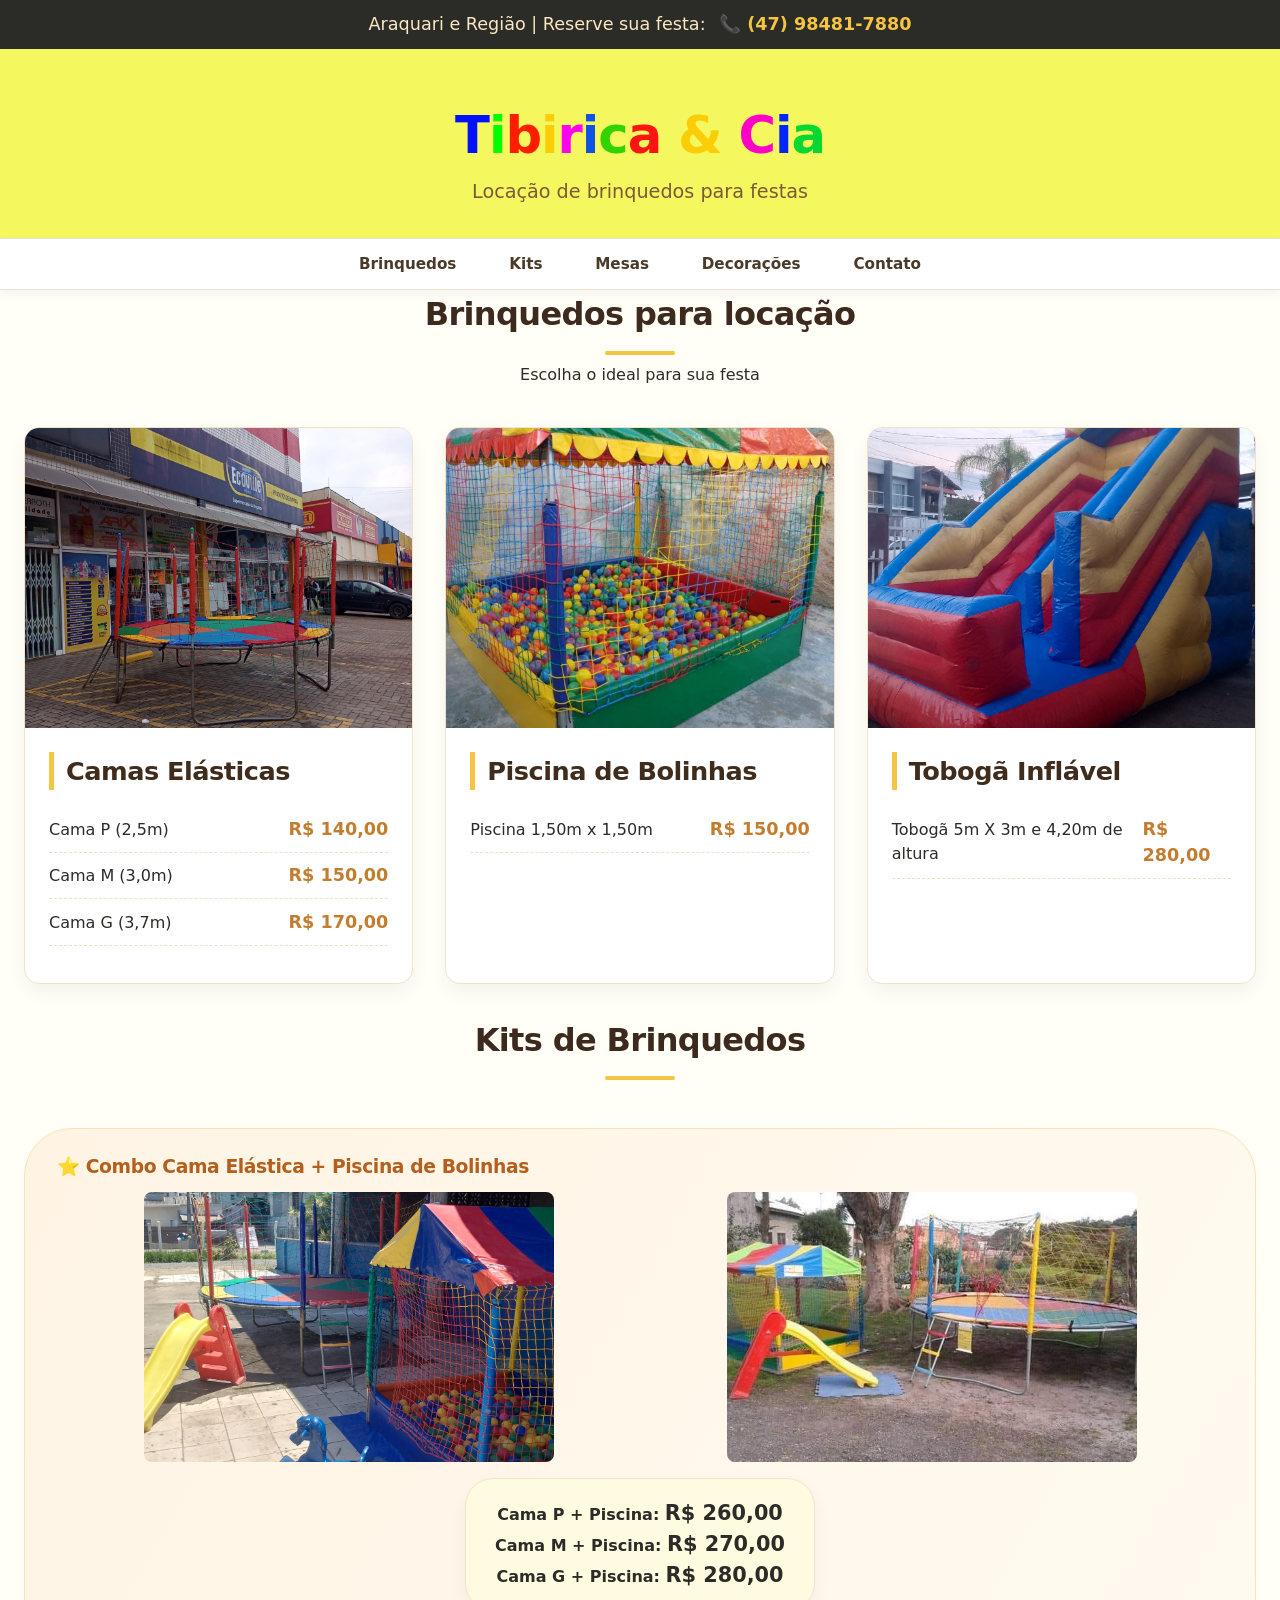
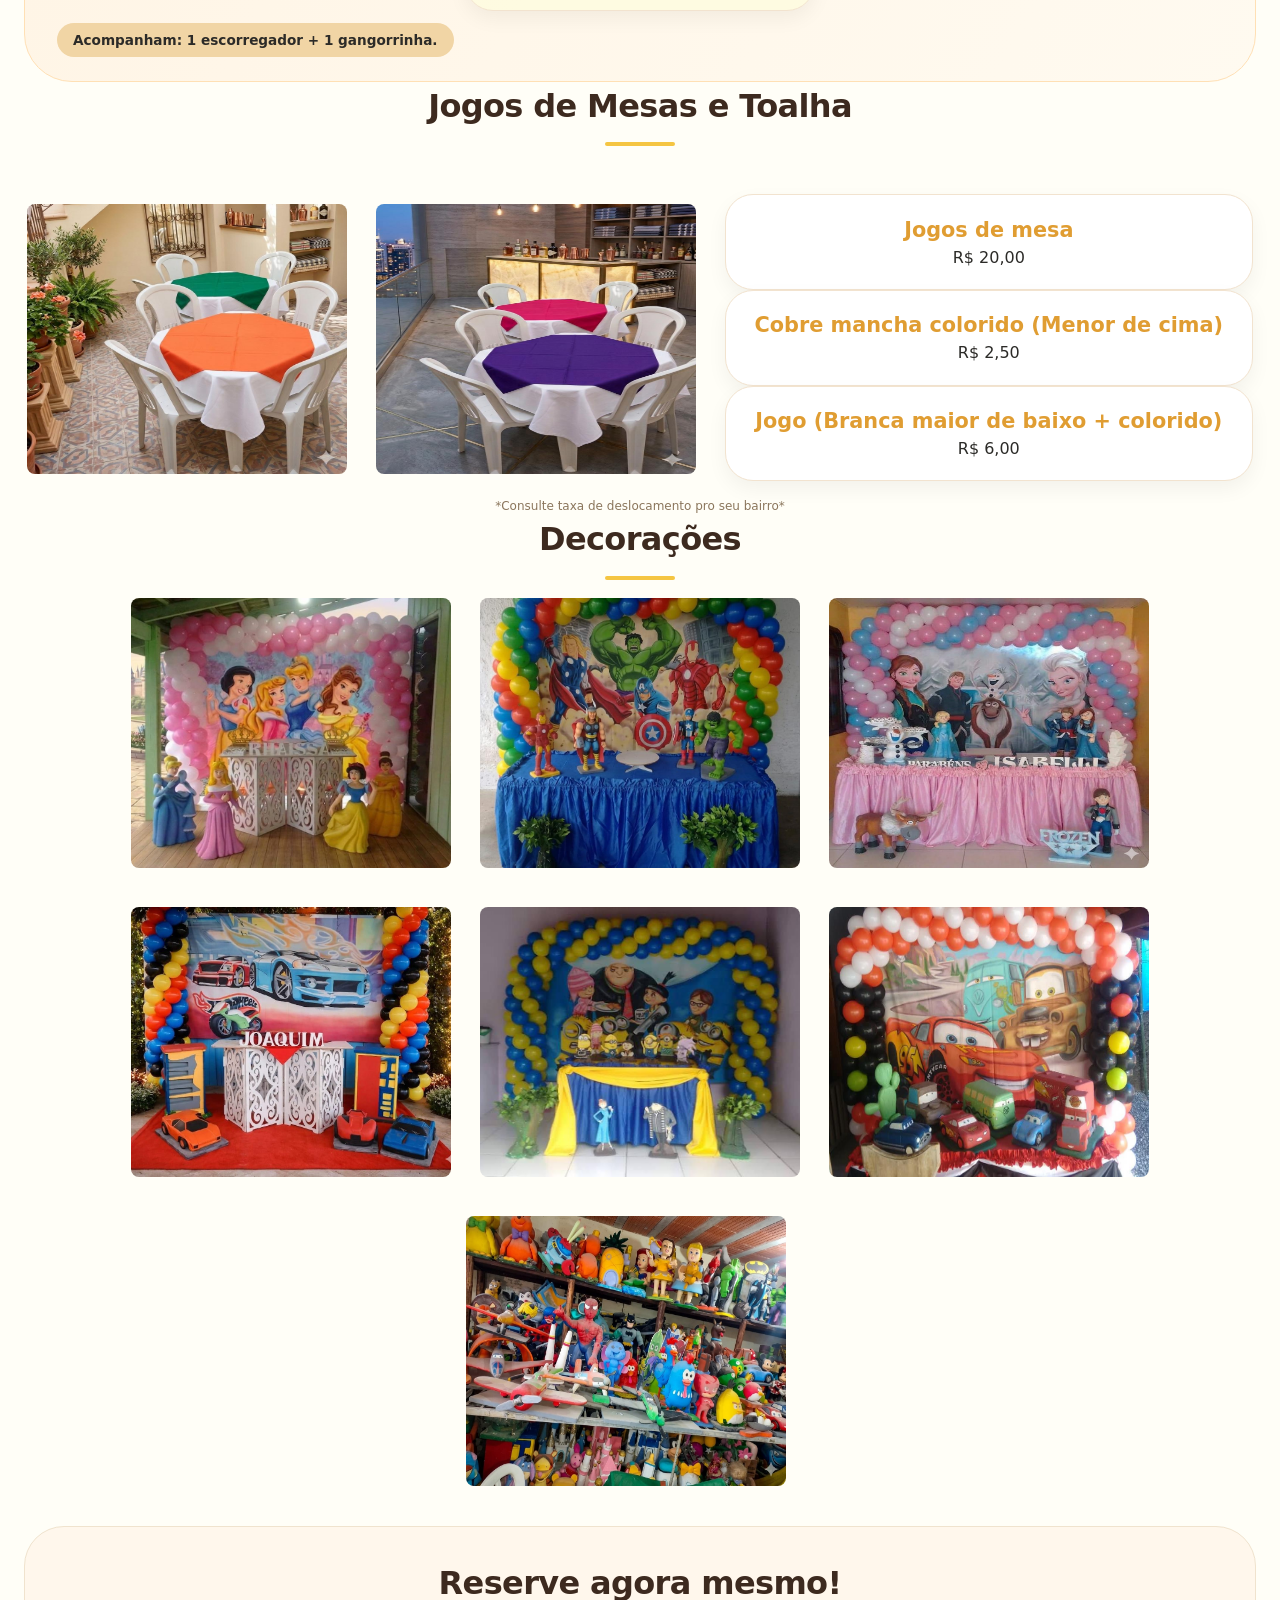
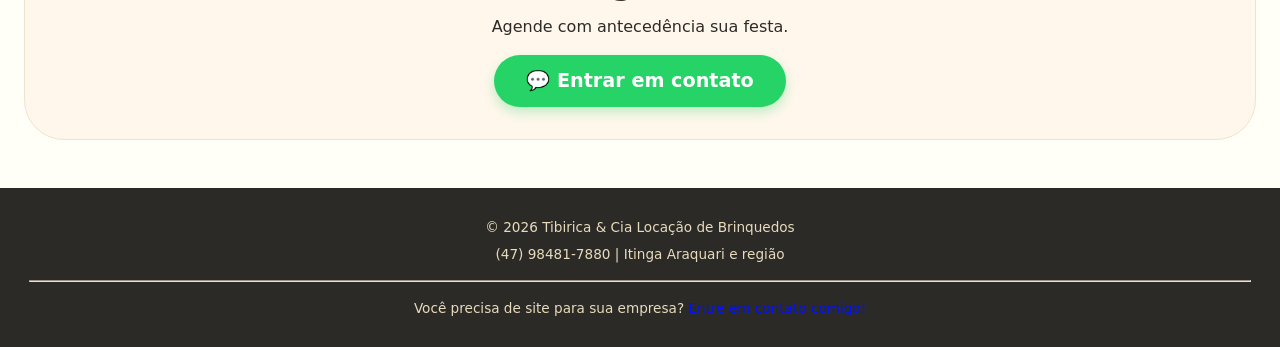
<file: index.html>
<!DOCTYPE html>
<html lang="pt-BR">
<head>
    <meta charset="UTF-8">
    <meta name="viewport" content="width=device-width, initial-scale=1.0, maximum-scale=1.0, user-scalable=yes">
    <title>Tibirica & Cia | Locação de Brinquedos para Festas</title>
    <link rel="stylesheet" href="./Style/style.css">
    <script src="./Script/script.js" defer></script>
</head>
<body>

<!-- BARRA DE CONTATO SUPERIOR -->
<div class="contact-strip">
    Araquari e Região | Reserve sua festa:
    <a href="https://wa.me/5547984817880?text=Olá!%20Gostaria%20de%20saber%20mais%20sobre%20a%20locação%20de%20brinquedos" target="_blank">
        📞 (47) 98481-7880
    </a>
</div>

<!-- HERO / CABEÇALHO PRINCIPAL -->
<header class="hero">
    <div class="container hero-content">
        <h1><span style="color:#0011ff">T</span><span style="color:#00ff00">i</span><span style="color:#ff1e00">b</span><span style="color:#facd06">i</span><span style="color:#ff00f2">r</span><span style="color:#0f53e4">i</span><span style="color:#31d300">c</span><span style="color:#ff1414">a</span> <span style="color:#facd06">&</span> <span style="color:#ff00c8">C</span><span style="color:#0026ff">i</span><span style="color:#05d833">a</span></h1>
        <div class="hero-tagline">Locação de brinquedos para festas</div>
    </div>
</header>

<!-- NAVEGAÇÃO FIXA -->
<div class="sticky-nav">
    <div class="container">
        <ul class="nav-links">
            <li><a href="#brinquedos">Brinquedos</a></li>
            <li><a href="#kits">Kits</a></li>
            <li><a href="#mesas">Mesas</a></li>
            <li><a href="#decoracoes">Decorações</a></li>
            <li><a href="#contato">Contato</a></li>
        </ul>
    </div>
</div>
<main>
    <!-- SEÇÃO BRINQUEDOS (CAMAS) -->
    <section id="brinquedos">
        <div class="container">
            <div class="section-header">
                <h2>Brinquedos para locação</h2>
                <p>Escolha o ideal para sua festa</p>
            </div>

            <div class="grid-2cols">
                <!-- Card Camas Elásticas -->
                <div class="card">
                    <img class="card-img" src="./Img/cama_elastica01.jpeg"
                         alt="Cama elástica ilustração">
                    <div class="card-body">
                        <h3>Camas Elásticas</h3>
                        <ul class="price-list">
                            <li><span class="item-name">Cama P (2,5m)</span><span class="price">R$ 140,00</span></li>
                            <li><span class="item-name">Cama M (3,0m)</span><span class="price">R$ 150,00</span></li>
                            <li><span class="item-name">Cama G (3,7m)</span><span class="price">R$ 170,00</span></li>
                        </ul>
                    </div>
                </div>

                <!-- Card Piscina de Bolinhas -->
                <div class="card">
                    <img class="card-img" src="./Img/piscina_bolinha02.png" 
                         alt="Piscina de bolinhas">
                    <div class="card-body">
                        <h3>Piscina de Bolinhas</h3>
                        <ul class="price-list">
                            <li><span class="item-name">Piscina 1,50m x 1,50m</span><span class="price">R$ 150,00</span></li>
                        </ul>
                    </div>
                </div>

            <!-- Card Tobogã -->
                <div class="card">
                    <img class="card-img" src="./Img/toboga01.jpeg" 
                         alt="Tobogã Inflável">
                    <div class="card-body">
                        <h3>Tobogã Inflável</h3>
                        <ul class="price-list">
                            <li><span class="item-name">Tobogã 5m X 3m e 4,20m de altura</span><span class="price">R$ 280,00</span></li>
                        </ul>
                    </div>
                </div>
            </div>

    </section>

    <!-- SEÇÃO KITS -->
    <section id="kits">
        <div class="container">
            <div class="section-header">
                <h2>Kits de Brinquedos</h2>
            </div>

            <div class="kit-special">
                <div class="flex-kit">
                    <div style="flex:2">

                        <h3 style="color:#b45f1b;">⭐ Combo Cama Elástica + Piscina de Bolinhas </h3>
                        <div class="kit-prices">

                            <img class="kit_img2" src="./Img/kit01.jpeg" 
                         alt="Kit cama elástica e piscina de bolinhas" style="margin-top: 10px; border-radius: 8px;">
                         
                         <img class="kit_img2" src="./Img/kit02.jpeg" 
                         alt="Kit cama elástica e piscina de bolinhas" style="margin-top: 10px; border-radius: 8px;">
                        


                        <div class="deco-card2"> <p> Cama P + Piscina:</strong> <span style="font-size: 1.3rem;">R$ 260,00</p>
                        <p> Cama M + Piscina:</strong> <span style="font-size: 1.3rem;">R$ 270,00</p>
                        <p> Cama G + Piscina:</strong> <span style="font-size: 1.3rem;">R$ 280,00</p></div>
                        </div>
                        <div class="bonus-text" style="margin-top: 12px;">
                            Acompanham: 1 escorregador + 1 gangorrinha.
                        </div>

                    </div>
                </div>
            </div>
    </section>

    <!-- Jogos de mesa -->
     <section id="mesas">
        <div class="container">
            <div class="section-header">
                <h2> Jogos de Mesas e Toalha</h2>
            </div>
            <div class="deco-grid">

                 <img class="kit_img" src="./Img/mesa03.jpeg" 
                         alt="Mesas" style="margin-top: 10px; border-radius: 8px;">
                 <img class="kit_img" src="./Img/mesa04.jpeg" 
                         alt="Mesas" style="margin-top: 10px; border-radius: 8px;">
<hr.>
                <div class="deco-card"><span>Jogos de mesa</span><br>R$ 20,00</div>
                <div class="deco-card"><span>Cobre mancha colorido (Menor de cima)</span><br>R$ 2,50</div>
                <div class="deco-card"><span>Jogo (Branca maior de baixo + colorido)</span><br>R$ 6,00</div>

            </div>
            <div class="small-note" style="text-align: center; margin-top: 1rem;">*Consulte taxa de deslocamento pro seu bairro*</div>
        </div>
    </section>

    <!-- SEÇÃO DECORAÇÕES -->
    <section id="decoracoes">
        <div class="container">
            <div class="section-header">
                <h2> Decorações</h2>

            <div class="deco-grid">
                 <img class="kit_img" src="./Img/decoracao01.jpeg" 
                         alt="decoracao" style="margin-top: 10px; border-radius: 8px;">
                 <img class="kit_img" src="./Img/decoracao02.jpeg" 
                         alt="decoracao" style="margin-top: 10px; border-radius: 8px;">
                <img class="kit_img" src="./Img/decoracao03.jpeg" 
                         alt="decoracao" style="margin-top: 10px; border-radius: 8px;">
                <img class="kit_img" src="./Img/decoracao04.jpeg" 
                         alt="decoracao" style="margin-top: 10px; border-radius: 8px;">
                <img class="kit_img" src="./Img/decoracao05.jpeg" 
                         alt="decoracao" style="margin-top: 10px; border-radius: 8px;">
                <img class="kit_img" src="./Img/decoracao07.jpeg" 
                         alt="decoracao" style="margin-top: 10px; border-radius: 8px;">
                <img class="kit_img" src="./Img/decoracao06.jpeg" 
                         alt="decoracao" style="margin-top: 10px; border-radius: 8px;">
                         
                         
<hr.>

            </div>
            <div class="deco-grid">


    </section>

    <!-- SEÇÃO CONTATO E WHATSAPP -->


    <section id="contato">
        <div class="container">
            <div class="contact-section">
                <h2 style="margin-bottom: 0.5rem;"> Reserve agora mesmo!</h2>
                <p>Agende com antecedência sua festa.</p>
                <a href="https://wa.me/5547984817880?text=Olá!%20Gostaria%20de%20um%20orçamento%20para%20locação%20de%20brinquedos%20(Tibirica%20%26%20Cia)" class="whatsapp-btn" target="_blank">
                    💬 Entrar em contato
                </a>
            </div>
        </div>
    </section>
</main>

<footer>
    <p>© 2026 Tibirica & Cia Locação de Brinquedos</p>
    <p style="margin-top: 6px;"> (47) 98481-7880 |  Itinga Araquari e região</p>
    <hr>
    <p style="margin-top: 6px;"> Você precisa de site para sua empresa? <a href="https://www.linkedin.com/in/davi-santana-0770b8406" target="_blank" style="color: #0011ff; text-decoration: none;">Entre em contato comigo!</a></p> 
</footer>

</body>
</html>
</file>
<file: Style/style.css>
/* ========== RESET & BASE ========== */
        * {
            margin: 0;
            padding: 0;
            box-sizing: border-box;
        }

        body {
            font-family: 'Segoe UI', 'Poppins', system-ui, -apple-system, 'Roboto', sans-serif;
            background-color: #fffef7;
            color: #2c2b28;
            line-height: 1.5;
            scroll-behavior: smooth;
        }

        /* ========== VARIÁVEIS ========== */
        :root {
            --primary: #f5c542;
            --primary-dark: #e0b02e;
            --primary-soft: #fff1cf;
            --text-dark: #2e241f;
            --text-muted: #5c4e3d;
            --bg-card: #ffffff;
            --border-light: #f0e3ce;
            --shadow-sm: 0 8px 20px rgba(0, 0, 0, 0.05);
            --shadow-hover: 0 20px 30px -12px rgba(0, 0, 0, 0.15);
            --transition: all 0.25s ease;
        }

        /* ========== TYPOGRAPHY ========== */
        h1, h2, h3 {
            font-weight: 700;
            letter-spacing: -0.02em;
        }

        h1 {
            font-size: 3rem;
            margin-bottom: 0.5rem;
        }

        h2 {
            font-size: 2rem;
            color: #3d2a1f;
            margin-bottom: 1.5rem;
            position: relative;
            display: inline-block;
        }

        .section-header {
            text-align: center;
            margin-bottom: 2.5rem;
        }

        .section-header h2 {
            margin-bottom: 0.5rem;
        }

        .section-header h2::after {
            content: '';
            display: block;
            width: 70px;
            height: 4px;
            background: var(--primary);
            margin: 0.8rem auto 0;
            border-radius: 4px;
        }

        /* ========== LAYOUT ========== */
        .container {
            max-width: 1280px;
            margin: 0 auto;
            padding: 0 24px;
        }

        /* ========== HEADER ========== */
        .hero {
            background: linear-gradient(107deg, #f4f75d 0%, #f4f75d 100%);
            padding: 3rem 0 2rem;
            border-bottom: 1px solid var(--border-light);
            text-align: center;
        }

        .hero-content h1 {
            font-size: 3.2rem;
            margin-bottom: 0.25rem;
        }

        .hero-tagline {
            font-size: 1.2rem;
            color: #7a5a3a;
            font-weight: 500;
            margin-top: 0.25rem;
        }

        .contact-strip {
            background: #2b2b28;
            color: #f9e7c2;
            padding: 0.7rem 0;
            text-align: center;
            font-weight: 500;
            font-size: 1.1rem;
        }

        .contact-strip a {
            color: var(--primary);
            text-decoration: none;
            font-weight: bold;
            margin-left: 8px;
        }

        .contact-strip a:hover {
            text-decoration: underline;
        }

        /* ========== NAVEGATION ========== */
        .sticky-nav {
            position: sticky;
            top: 0;
            z-index: 1000;
            background: white;
            box-shadow: 0 4px 12px rgba(0, 0, 0, 0.05);
            border-bottom: 1px solid var(--border-light);
        }

        .nav-links {
            display: flex;
            justify-content: center;
            flex-wrap: wrap;
            gap: 0.5rem;
            list-style: none;
            padding: 0.8rem 0;
        }

        .nav-links a {
            text-decoration: none;
            font-weight: 600;
            padding: 0.5rem 1.4rem;
            border-radius: 40px;
            background: transparent;
            color: #4a3a2a;
            transition: var(--transition);
            font-size: 0.95rem;
        }

        .nav-links a:hover {
            background: var(--primary-soft);
            color: #a85f1a;
        }

        /* ========== CARDS E GRIDS ========== */
        .grid-2cols {
            display: grid;
            grid-template-columns: repeat(auto-fit, minmax(320px, 1fr));
            gap: 2rem;
            margin-bottom: 2rem;
        }

        .card {
            background: var(--bg-card);
            border-radius: 15px;
            overflow: hidden;
            box-shadow: var(--shadow-sm);
            transition: var(--transition);
            border: 1px solid var(--border-light);
        }

        .card-toboga {
            width: 100%;
            height: 300px;
            background: var(--bg-card);
            border-radius: 15px;
            overflow: hidden;
            box-shadow: var(--shadow-sm);
            transition: var(--transition);
            border: 1px solid var(--border-light);
        }

        .card:hover {
            transform: translateY(-5px);
            box-shadow: var(--shadow-hover);
        }

        .card-img {
            width: 100%;
            height: 300px;
            object-fit: cover;
            background: #f4e8d8;
            display: block;
        }
            .card-toboga {
            width: 550px;
            height: 400px;
            object-fit: cover;
            background: #f4e8d8;
            display: block;
        }
            .kit_img {
            width: 320px;
            height: 270px;
            background: #f4e8d8;

        }

            .kit_img2  {
            width: 320px;
            height: 270px;
            background: #f4e8d8;
            object-fit: cover;
            background: #f4e8d8;
            display: block;
        }
@media (max-width: 760px) {
             .kit_img2 {
            width: 200px;
            height: 80%;
        }
    .kit_img {
            width: 160px;
            height: 160px;
        }
    }
        .card-body {
            padding: 1.5rem;
        }

        .card-body h3 {
            font-size: 1.6rem;
            margin-bottom: 1rem;
            color: #3f2c1c;
            border-left: 5px solid var(--primary);
            padding-left: 12px;
        }

        .price-list {
            list-style: none;
            margin: 1rem 0 0.8rem;
        }

        .price-list li {
            display: flex;
            justify-content: space-between;
            align-items: baseline;
            padding: 0.6rem 0;
            border-bottom: 1px dashed #eedfcb;
            font-weight: 500;
        }

        .price-list .item-name {
            font-size: 1rem;
        }

        .price-list .price {
            font-weight: 700;
            color: #c27e2e;
            font-size: 1.1rem;
        }

        .badge-kit {
            background: #fef0db;
            padding: 0.8rem;
            border-radius: 20px;
            margin-top: 1rem;
            font-size: 0.9rem;
            color: #aa6f2c;
            font-weight: 600;
            text-align: center;
            border-left: 3px solid var(--primary);
        }

        .small-note {
            font-size: 0.75rem;
            color: #8b765c;
            margin-top: 0.5rem;
            text-align: center;
        }

        .table-accessory {
            background: #fef9ef;
            border-radius: 24px;
            padding: 1rem 1.5rem;
            margin-top: 1rem;
        }

        .accessory-item {
            display: flex;
            justify-content: space-between;
            padding: 0.5rem 0;
        }

        hr {
            margin: 1rem 0;
            border-color: #f0e2cf;
        }

        /* seção de decoração */
        .deco-grid {
            display: flex;
            flex-wrap: wrap;
            gap: 1.8rem;
            justify-content: center;
            position: relative;
        }
        .deco-card {
            background: white;
            border-radius: 28px;
            padding: 1.2rem 1.8rem;
            flex: 1;
            min-width: 200px;
            box-shadow: var(--shadow-sm);
            border: 1px solid #f2e3cf;
            text-align: center;
        }
   .deco-card2 {
        background: rgba(254, 255, 217, 0.521);
        border-radius: 28px;
        padding: 1.2rem 1.8rem;
        width: fit-content;
        margin: 1rem auto 0;
        box-shadow: var(--shadow-sm);
        border: 1px solid #f2e3cf;
        text-align: center;
        grid-column: 1 / -1;
        }

        .deco-card span {
            font-weight: 700;
            font-size: 1.3rem;
            color: #e09d32;
        }

        /* ========== SEÇÃO KIT DESTAQUE ========== */
        .kit-special {
            background: linear-gradient(120deg, #fff4e4, #fffaf0);
            border-radius: 48px;
            padding: 1.5rem 2rem;
            margin-top: 1rem;
            border: 1px solid #ffe0b5;
        }

        .flex-kit {
            display: flex;
            flex-wrap: wrap;
            justify-content: space-between;
            align-items: center;
        }

        .kit-prices {
            display: grid;
            grid-template-columns: repeat(2, 3fr);
            justify-items: center;
            align-items: center;
            width: 100%;
        }

        .kit-prices img {
            width: 100%;
            max-width: 410px;
        }

        .kit-prices p {
            grid-column: 1 / -1;
            font-weight: 600;

            text-align: center;
        }

        .bonus-text {
            background: #f1d5a5;
            border-radius: 40px;
            padding: 0.4rem 1rem;
            display: inline-block;
            font-weight: 600;
            font-size: 0.85rem;
        }

        /* ========== CONTATO ========== */
        .contact-section {
            background: #fff7ec;
            border-radius: 40px;
            padding: 2rem;
            text-align: center;
            margin-top: 2rem;
            margin-bottom: 2rem;
            border: 1px solid var(--border-light);
        }
        .whatsapp-btn {
            display: inline-flex;
            align-items: center;
            gap: 12px;
            background: #25D366;
            color: white;
            padding: 12px 32px;
            border-radius: 60px;
            text-decoration: none;
            font-weight: bold;
            font-size: 1.2rem;
            margin-top: 1rem;
            transition: 0.2s;
            box-shadow: 0 5px 12px rgba(37,211,102,0.3);
        }
        .whatsapp-btn:hover {
            background: #1da85c;
            transform: scale(1.02);
        }
        /* ========== FOOTER ========== */
        footer {
            background: #2b2a27;
            color: #e7dbbc;
            text-align: center;
            padding: 1.8rem;
            margin-top: 3rem;
            font-size: 0.85rem;
        }

        /* ========== RESPONSIVO ========== */
        @media (max-width: 760px) {
            .hero-content h1 {
                font-size: 2.2rem;
            }
            .container {
                padding: 0 18px;
            }
            .nav-links a {
                padding: 0.4rem 1rem;
                font-size: 0.85rem;
            }
            .card-body h3 {
                font-size: 1.4rem;
            }
            .flex-kit {
                flex-direction: column;
                align-items: flex-start;
            }
        }
</file>
